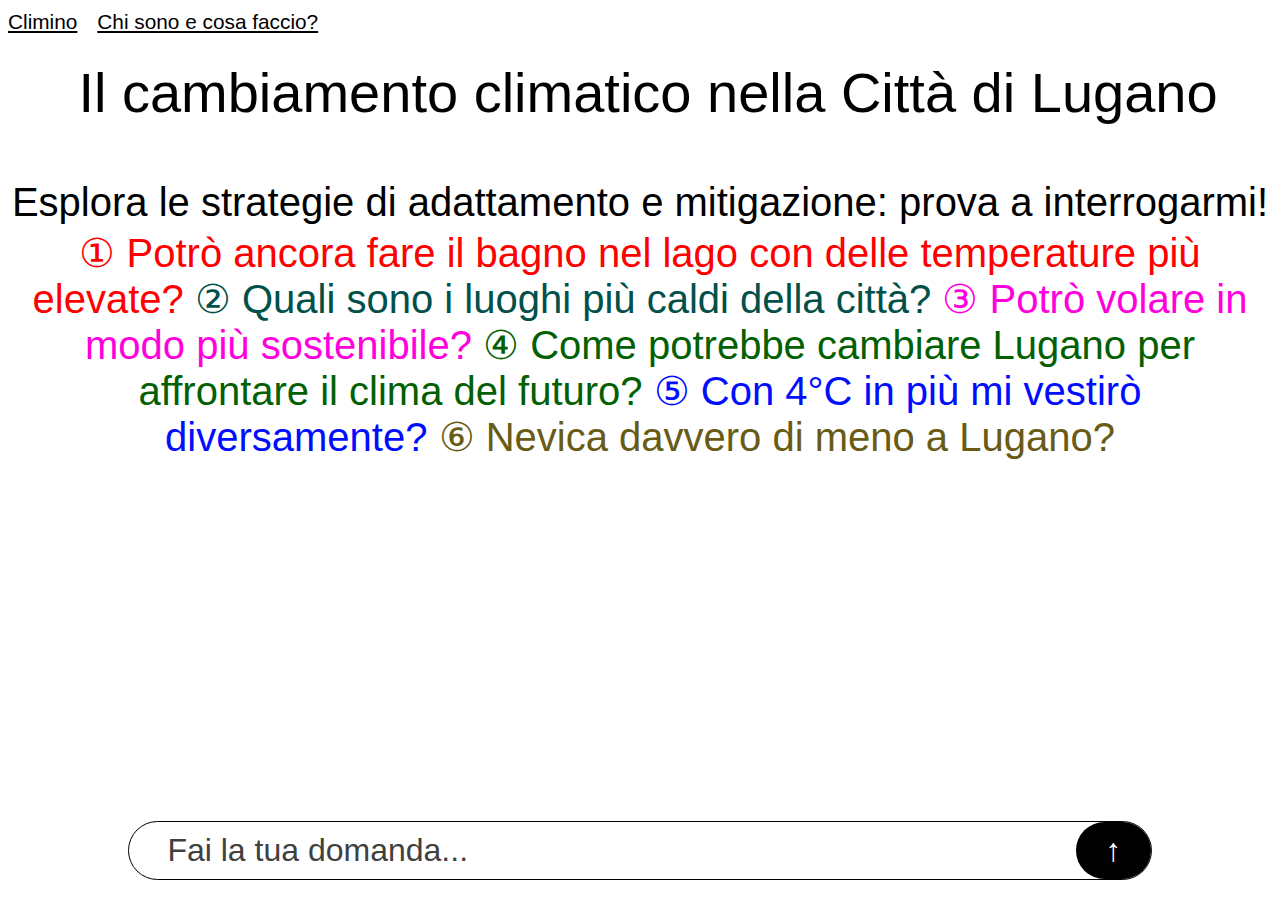
<file: docs/index.html>
<!DOCTYPE html>
<html lang="it">
<head>
    <meta charset="UTF-8">
    <meta name="viewport" content="width=device-width, initial-scale=1.0">
    <title>Climino - Il cambiamento climatico nella Città di Lugano</title>
    <link rel="stylesheet" href="assets/style.css">
    <link rel="icon" href="assets/favicon.ico" type="image/x-icon">
</head>
<body>
    <header>
        <div class="menuItem">
            <a href="">Climino</a>
        </div>
        <div class="menuItem">
            <a href="about.html">Chi sono e cosa faccio?</a>
        </div>
    </header>
    <h1 class="titolo">Il cambiamento climatico nella Città di Lugano</h1>
    <div class="intro">
        <h2>
            Esplora le strategie di adattamento e mitigazione: prova a interrogarmi!
        </h2>
        <div class="questions">
            <p><span id="quest1">&#9312; Potrò ancora fare il bagno nel lago con delle temperature più elevate?</span> <span id="quest2">&#9313; Quali sono i luoghi più caldi della città?</span> <span id="quest3">&#9314; Potrò volare in modo più sostenibile?</span> <span id="quest4">&#9315; Come potrebbe cambiare Lugano per affrontare il clima del futuro?</span> <span id="quest5">&#9316; Con 4°C in più mi vestirò diversamente?</span> <span id="quest6">&#9317; Nevica davvero di meno a Lugano?</span></p>
        </div>
    </div>
    <div class="chat"></div>
    <div class="chatInput">
        <input type="text" id="questionInput" placeholder="Fai la tua domanda...">
        <button id="askButton">&#8593;</button>
    </div>
    <script src="assets/script.js"></script>
</body>
</html>
</file>
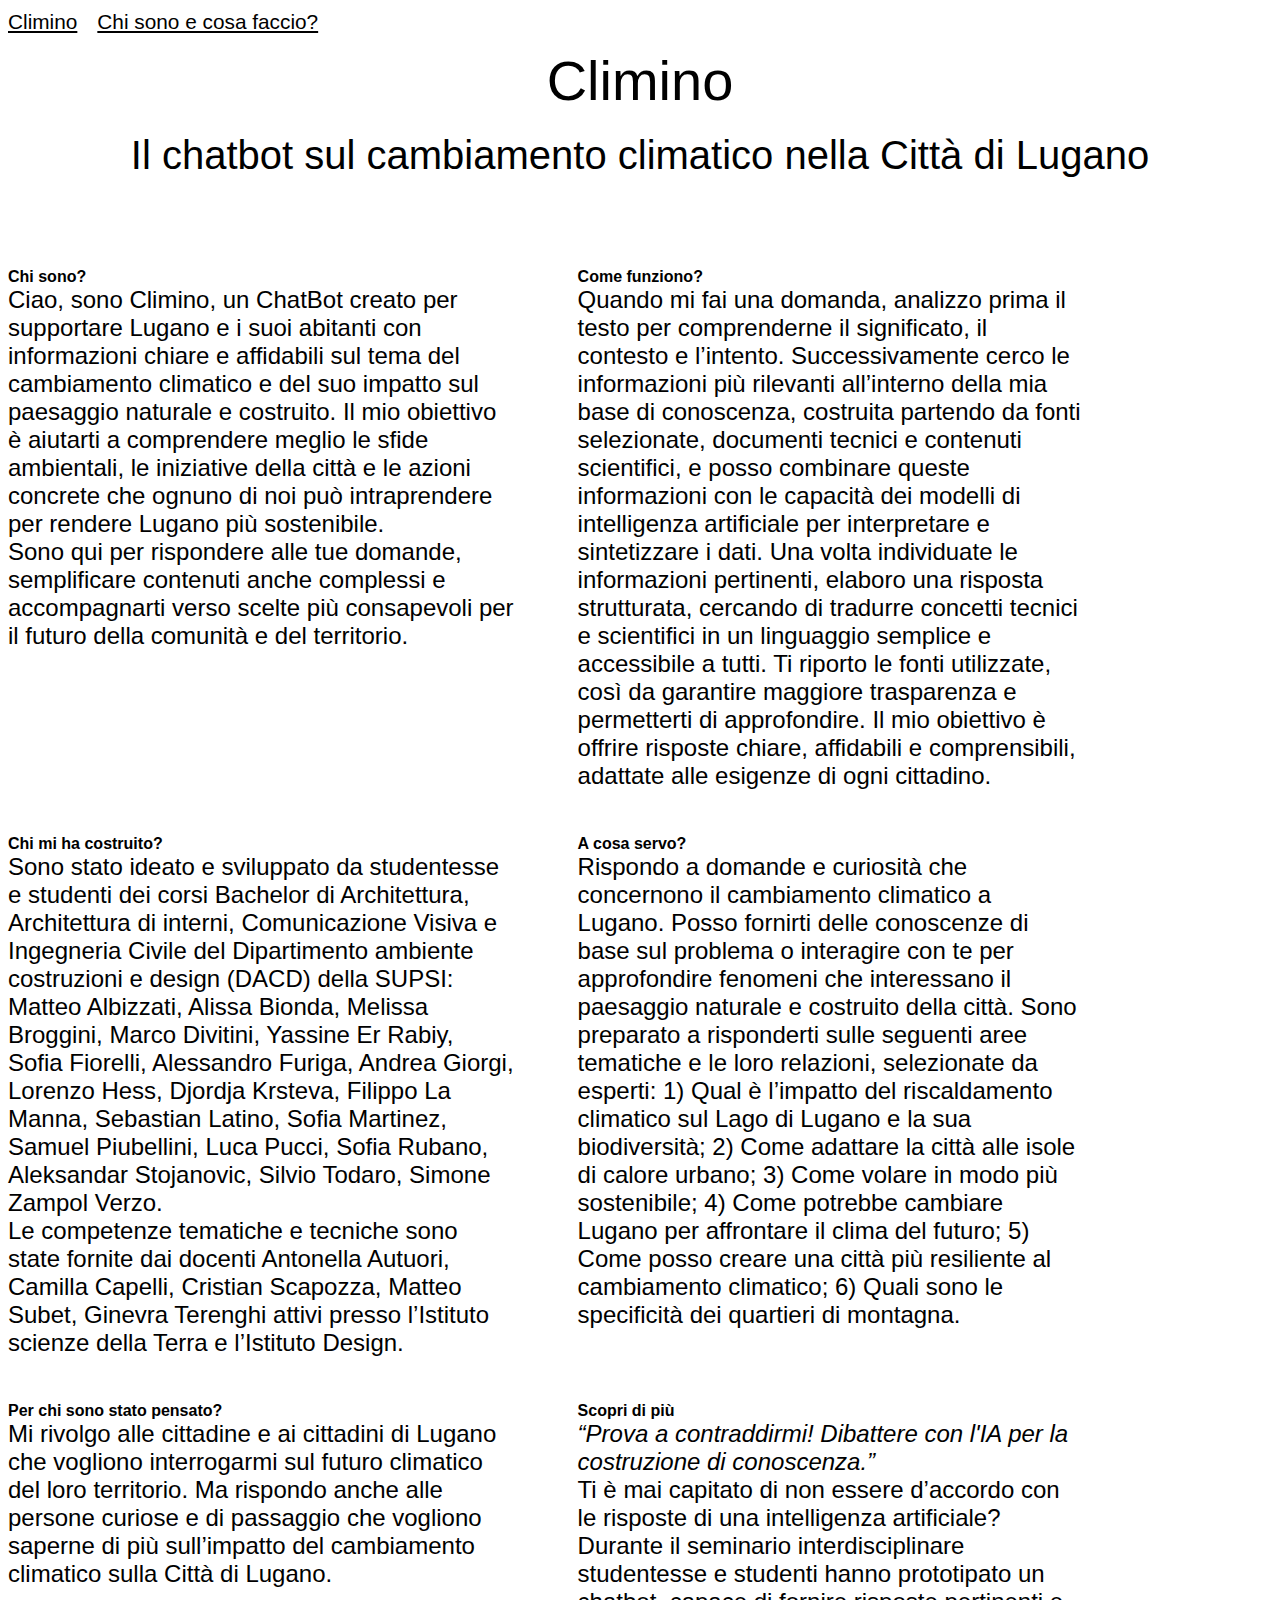
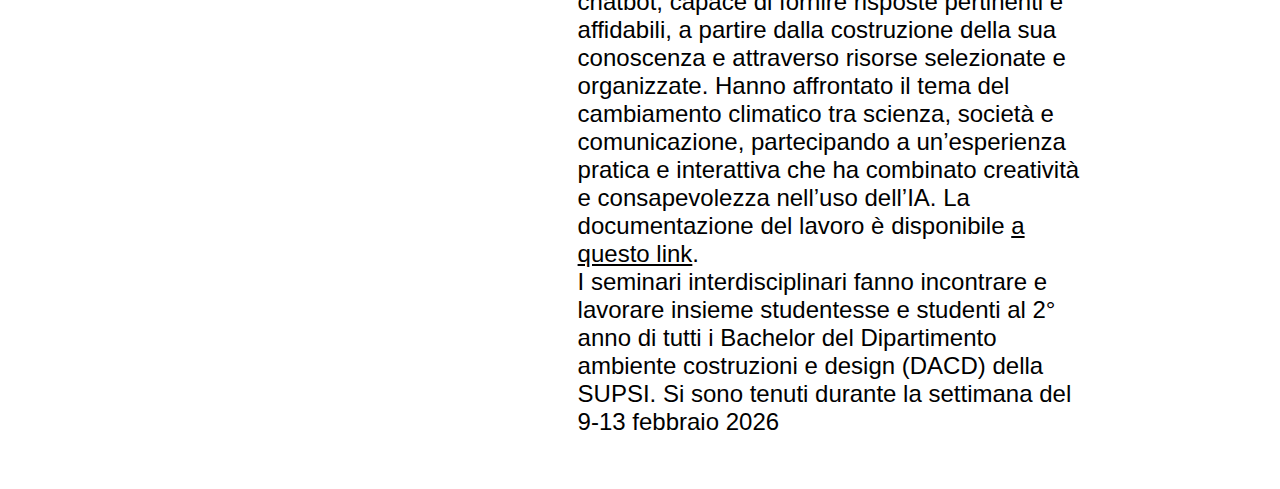
<file: docs/about.html>
<!DOCTYPE html>
<html lang="it">
<head>
    <meta charset="UTF-8">
    <meta name="viewport" content="width=device-width, initial-scale=1.0">
    <title>Climino - Il chatbot sul cambiamento climatico nella Città di Lugano</title>
    <link rel="stylesheet" href="assets/style.css">
    <link rel="icon" href="assets/favicon.ico" type="image/x-icon">
</head>
<body>
    <header>
        <div class="menuItem">
            <a href="index.html">Climino</a>
        </div>
        <div class="menuItem">
            <a href="about.html">Chi sono e cosa faccio?</a>
        </div>
    </header>

    <h1>Climino</h1>
    <h2>Il chatbot sul cambiamento climatico nella Città di Lugano</h2>

    <section>
        <article>
            <h3>Chi sono?</h3>
            <p>Ciao, sono Climino, un ChatBot creato per supportare Lugano e i suoi abitanti con informazioni chiare e affidabili sul tema del cambiamento climatico e del suo impatto sul paesaggio naturale e costruito. Il mio obiettivo è aiutarti a comprendere meglio le sfide ambientali, le iniziative della città e le azioni concrete che ognuno di noi può intraprendere per rendere Lugano più sostenibile.<br>
            Sono qui per rispondere alle tue domande, semplificare contenuti anche complessi e accompagnarti verso scelte più consapevoli per il futuro della comunità e del territorio.</p>
        </article>

        <article>
            <h3>Come funziono? </h3>
            <p>Quando mi fai una domanda, analizzo prima il testo per comprenderne il significato, il contesto e l’intento. Successivamente cerco le informazioni più rilevanti all’interno della mia base di conoscenza, costruita partendo da fonti selezionate, documenti tecnici e contenuti scientifici, e posso combinare queste informazioni con le capacità dei modelli di intelligenza artificiale per interpretare e sintetizzare i dati. Una volta individuate le informazioni pertinenti, elaboro una risposta strutturata, cercando di tradurre concetti tecnici e scientifici in un linguaggio semplice e accessibile a tutti. Ti riporto le fonti utilizzate, così da garantire maggiore trasparenza e permetterti di approfondire. Il mio obiettivo è offrire risposte chiare, affidabili e comprensibili, adattate alle esigenze di ogni cittadino.</p>
        </article>

        <article>
            <h3>Chi mi ha costruito?</h3>
            <p>Sono stato ideato e sviluppato da studentesse e studenti dei corsi Bachelor di Architettura, Architettura di interni, Comunicazione Visiva e Ingegneria Civile del Dipartimento ambiente costruzioni e design (DACD) della SUPSI: Matteo Albizzati, Alissa Bionda, Melissa Broggini, Marco Divitini, Yassine Er Rabiy, Sofia Fiorelli, Alessandro Furiga, Andrea Giorgi, Lorenzo Hess, Djordja Krsteva, Filippo La Manna, Sebastian Latino, Sofia Martinez, Samuel Piubellini, Luca Pucci, Sofia Rubano, Aleksandar Stojanovic, Silvio Todaro, Simone Zampol Verzo.<br>
            Le competenze tematiche e tecniche sono state fornite dai docenti Antonella Autuori, Camilla Capelli, Cristian Scapozza, Matteo Subet, Ginevra Terenghi attivi presso l’Istituto scienze della Terra e l’Istituto Design.</p>
        </article>

        <article>
            <h3>A cosa servo?</h3>
            <p>Rispondo a domande e curiosità che concernono il cambiamento climatico a Lugano. Posso fornirti delle conoscenze di base sul problema o interagire con te per approfondire fenomeni che interessano il paesaggio naturale e costruito della città. Sono preparato a risponderti sulle seguenti aree tematiche e le loro relazioni, selezionate da esperti: 1) Qual è l’impatto del riscaldamento climatico sul Lago di Lugano e la sua biodiversità; 2) Come adattare la città alle isole di calore urbano; 3) Come volare in modo più sostenibile; 4) Come potrebbe cambiare Lugano per affrontare il clima del futuro; 5) Come posso creare una città più resiliente al cambiamento climatico; 6) Quali sono le specificità dei quartieri di montagna.</p>
        </article>

        <article>
            <h3>Per chi sono stato pensato?</h3>
            <p>Mi rivolgo alle cittadine e ai cittadini di Lugano che vogliono interrogarmi sul futuro climatico del loro territorio. Ma rispondo anche alle persone curiose e di passaggio che vogliono saperne di più sull’impatto del cambiamento climatico sulla Città di Lugano.</p>
        </article>

        <article>
            <h3>Scopri di più</h3>
            <p><i>“Prova a contraddirmi! Dibattere con l'IA per la costruzione di conoscenza.”</i><br>
                Ti è mai capitato di non essere d’accordo con le risposte di una intelligenza artificiale? Durante il seminario interdisciplinare studentesse e studenti hanno prototipato un chatbot, capace di fornire risposte pertinenti e affidabili, a partire dalla costruzione della sua conoscenza e attraverso risorse selezionate e organizzate. Hanno affrontato il tema del cambiamento climatico tra scienza, società e comunicazione, partecipando a un’esperienza pratica e interattiva che ha combinato creatività e consapevolezza nell’uso dell’IA. La documentazione del lavoro è disponibile <a href="https://master-interaction-design.notion.site/provaacontraddirmi">a questo link</a>.<br>
                I seminari interdisciplinari fanno incontrare e lavorare insieme studentesse e studenti al 2° anno di tutti i Bachelor del Dipartimento ambiente costruzioni e design (DACD) della SUPSI. Si sono tenuti durante la settimana del 9-13 febbraio 2026</p>
        </article>
    </section>
</body>
</file>
<file: docs/assets/style.css>
body{
    font-family: 'Arial Narrow', sans-serif;
    font-weight: normal;
    font-size: 16px;
}

@media (max-width: 600px) { /* Mobile */
    body{
        font-size: 8px;
        margin: 0;
    }
}

@media (min-width: 2400px) { /* Big Screens */
    body{
        font-size: 26px;
    }
}

*::selection {
  background: #000000;
  color: #ffffff;
}

header{
    display: flex;
    position: fixed;
    background-color: white;
    width: 100%;
    top: 0;
    padding: 10px 0px;
    font-size: 1.3em;
    z-index: 2;
}

@media (max-width: 600px) { /* Mobile */
    header{
        margin: 0 5px;
        font-size: 2em;
    }
}

.menuItem{
    margin-right: 20px;
}

a{
    color: black;
}

a:hover{
    color: #404040;
}

h1, h2{
    text-align: center;
}

h1{
   font-family: 'Helvetica Neue', sans-serif;
   font-weight: 400;
   font-size: 3.5em;
   background-color: white;
   margin: 0;
   padding-top: 40px;
}

.titolo{
   position: fixed;
   top: 40px;
   width: 100vw;
   padding-top: 20px;
   padding-bottom: 20px;
}

@media (max-width: 600px) { /* Mobile */
    h1{
        font-size: 3.5em;
    }

    .titolo{
        top: 2vh;
    }
}

h2{
    margin: 20px 0px 0px 0px;
    font-size: 2.5em;
    font-weight: 400; 
}

h3{
   font-family: 'Helvetica Neue', sans-serif;
   font-weight: bold;
   font-size: 1em;
   margin: 0;
}

section{
    display: flex;
    flex-direction: row;
    flex-wrap: wrap;
    columns: 2;
    column-gap: 5vw;
    margin-top: 10vh;
}

article{
    width: 40%;
}

@media (max-width: 600px) { /* Mobile */
    section{
        flex-direction: column;
        flex-wrap: nowrap;
        margin-left: 5px;
        margin-right: 5px;
        margin-top: 5vh;
        font-size: 12px;
    }

    article{
        width: 100%;
    }
}

article p{
    font-size: 1.5em;
    margin-top:0;
    margin-bottom: 5vh;
}

.intro{
    display: block;
    margin-top: 20vh;
}

.questions{
    display: inline-block;
    text-align: center;
    font-size: 2.5em;
    font-weight: 400;
}

@media (max-width: 600px) { /* Mobile */
    .questions{
        margin: 0 5px;
    }
}

.questions p{
   margin: 5px 0px 0px 0px;
}

#quest1{
    color: #ff0000;
}

#quest2{
    color: #01504a;
}

#quest3{
    color: #ff00dd;
}

#quest4{
    color: #026002;
}

#quest5{
    color: #000dff;
}

#quest6{
    color: #685b15;
}

.chat{
    display: none;
    width: 80%;
    margin-left: auto;
    margin-right: auto;
    margin-top: 20vh;
    margin-bottom: 15vh;
}

@media (max-width: 600px) { /* Mobile */
    .chat{
        width: 90%;
    }
}

.chatInput{
    display: flex;
    justify-content: center;
    gap: 10px;
    width: 80%;
    box-sizing: border-box;
    border: solid 1px black;
    background-color: white;
    border-radius: 30px;
    position: fixed;
    bottom: 20px;
    z-index: 10;
    left: 50%;
    transform: translate(-50%, 0);
}

@media (max-width: 600px) { /* Mobile */
    .chatInput{
        width: 90%;
    }
}

input{
    font-family: 'Arial Narrow', sans-serif;
}

#questionInput{
    width: 95%;
    border: none;
    padding: 10px;
    padding-left: 3vw;
    font-size: 2em;
    background-color: transparent;
}

::placeholder {
    color: #404040;
}

#questionInput:focus{
    outline: none;
}

#askButton{
    width: 5%;
    border: none;
    background-color: black;
    border-radius: 30px;
    color: white;
    font-size: 2em;
    padding-bottom: 7px;
    cursor: pointer;
}

@media (max-width: 1400px) { /* Tablet */
    #askButton{
        width: 8%;
        padding: 0;
    }
}

@media (max-width: 600px) { /* Mobile */
    #askButton{
        width: 15%;
        font-size: 2.3em;
        padding: 0;
    }
}


#askButton:hover{
    background-color: #404040;
}

.chatMessages{
    margin-top: 80px;
}

@media (max-width: 600px) { /* Mobile */
    .chatMessages{
        margin-top: 40px;
    }
}

.chatTitle{
    text-align: center;
    font-size: 1.5em;
    font-weight: 400;
}

.label{
    font-weight: lighter;
    border: solid .5px black;
    width: max-content;
    padding: 2px 10px;
    background-color: #000;
    color: white;
    border-radius: 20px;
    font-size: 1.1em;
    margin: 0px 0px 0px 0px;
}

.input{
    font-size: 1.8em;
    margin: 0px 0px 0px 0px;
}

.botMsg{
    margin: 20px 0px 0px 50px;
}

@media (max-width: 600px) { /* Mobile */
    .botMsg{
        margin: 20px 0px 0px 20px;
    }
}

.botMsg .input{
    font-size: 2.2em;
    word-wrap: break-word;
    line-height: 105%;
}

.outputMini {
    font-size: .6em;
    line-height: 1.4;
    display: block;
    word-break: break-all;
    overflow-wrap: break-word;
}

.botMsg .input strong {
    display: block;
    font-size: .8em;
    margin: 20px 0 0 0;
}

.thinking span {
  display: inline-block;
  width: 6px;
  height: 6px;
  margin: 0 2px;
  border-radius: 50%;
  background: #000000;
  animation: bounce 1s infinite ease-in-out;
}

.thinking span:nth-child(2) {
  animation-delay: 0.2s;
}

.thinking span:nth-child(3) {
  animation-delay: 0.4s;
}

@keyframes bounce {
  0%, 80%, 100% { transform: translateY(0); opacity: 0.5; }
  40% { transform: translateY(-6px); opacity: 1; }
}
</file>
